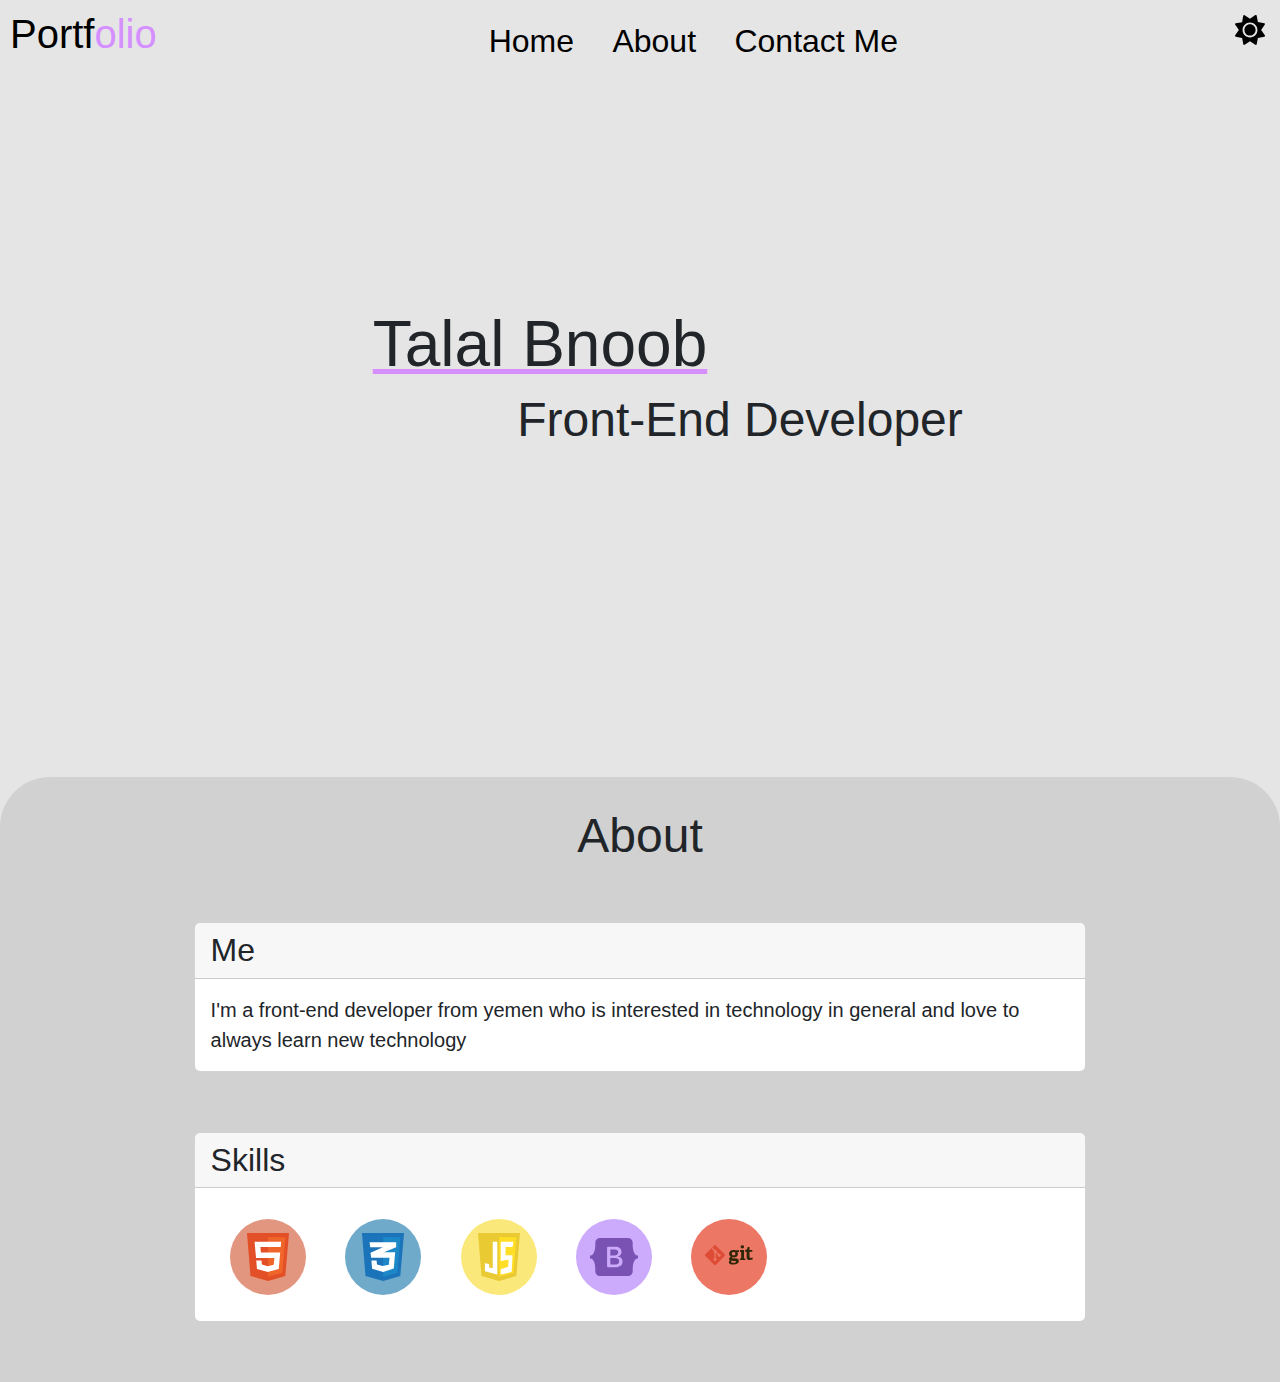
<file: index.html>
<!DOCTYPE html>
<html lang="en">
	<head>
		<meta charset="UTF-8" />
		<meta http-equiv="X-UA-Compatible" content="IE=edge" />
		<meta name="viewport" content="width=device-width, initial-scale=1.0" />
		<link rel="stylesheet" href="./assets/bootstrap/bootstrap.min.css">
		<link rel="stylesheet" href="style/style.css" />
		<title>Portfolio</title>
	</head>
	<body>
		<div class="ellipse ellipse1"></div>
		<div class="ellipse ellipse2"></div>
		<div class="ellipse ellipse3"></div>
		<div class="ellipse ellipse4"></div>

		<header>
            <div class="logo">
				<h1>Portf<span class="purpel">olio</span></h1>
			</div>
			<nav>
				<a href="index.html">Home</a>
				<a href="#about">About</a>
				<a href="contact.html">Contact Me</a>
			</nav>

			<div class="control">
					<i class="icon"><img class="modeIcon" src="./img/sun-solid.svg"></i>
			</div>
		</header>

		<section class="homeMain">
			<h1 class="name">Talal Bnoob</h1>
			<h1 class="role">Front-End Developer</h1>
		</section>

		<section class="about" id="about">
			<h1>About</h1>
			<div class="container">

				<div class="info flex">
					<div class="card whoAmI">
						<h2 class="card-header">
							Me
						</h2>
						<div class="card-body">
							<blockquote class="blockquote mb-0">
								<p>
									I'm a front-end developer from yemen who is interested in technology in general and love to always learn new technology
								</p>
							</blockquote>
						</div>
					</div>
					<div class="card skills">
						<h2 class="card-header">Skills</h2>
						<div class="card-body flex">
							<a href="https://www.w3schools.com/html" target="_blank">
								<div class="html">
									<img src="/img/html-1.svg" alt="html" />
								</div>
							</a>
							<a href="https://www.w3schools.com/css" target="_blank">
								<div class="css">
									<img src="/img/css-3.svg" alt="css" />
								</div>
							</a>
							<a href="https://www.javascript.com/" target="_blank">
								<div class="js">
									<img src="/img/javascript-1.svg" alt="js" />
								</div>
							</a>
							<a href="https://getbootstrap.com/" target="_blank">
								<div class="bootstrap">
									<img src="/img/bootstrap-5-1.svg" alt="bootstrap" />
								</div>
							</a>
							<a href="https://git-scm.com/" target="_blank">
								<div class="git">
									<img src="/img/git.svg" alt="git" />
								</div>
							</a>
					</div>
				</div>
				
				
			</div>
		</section>

		<script src="./assets/bootstrap/bootstrap.min.js"></script>
		<script src="./js/app.js"></script>
	</body>
</html>
</file>
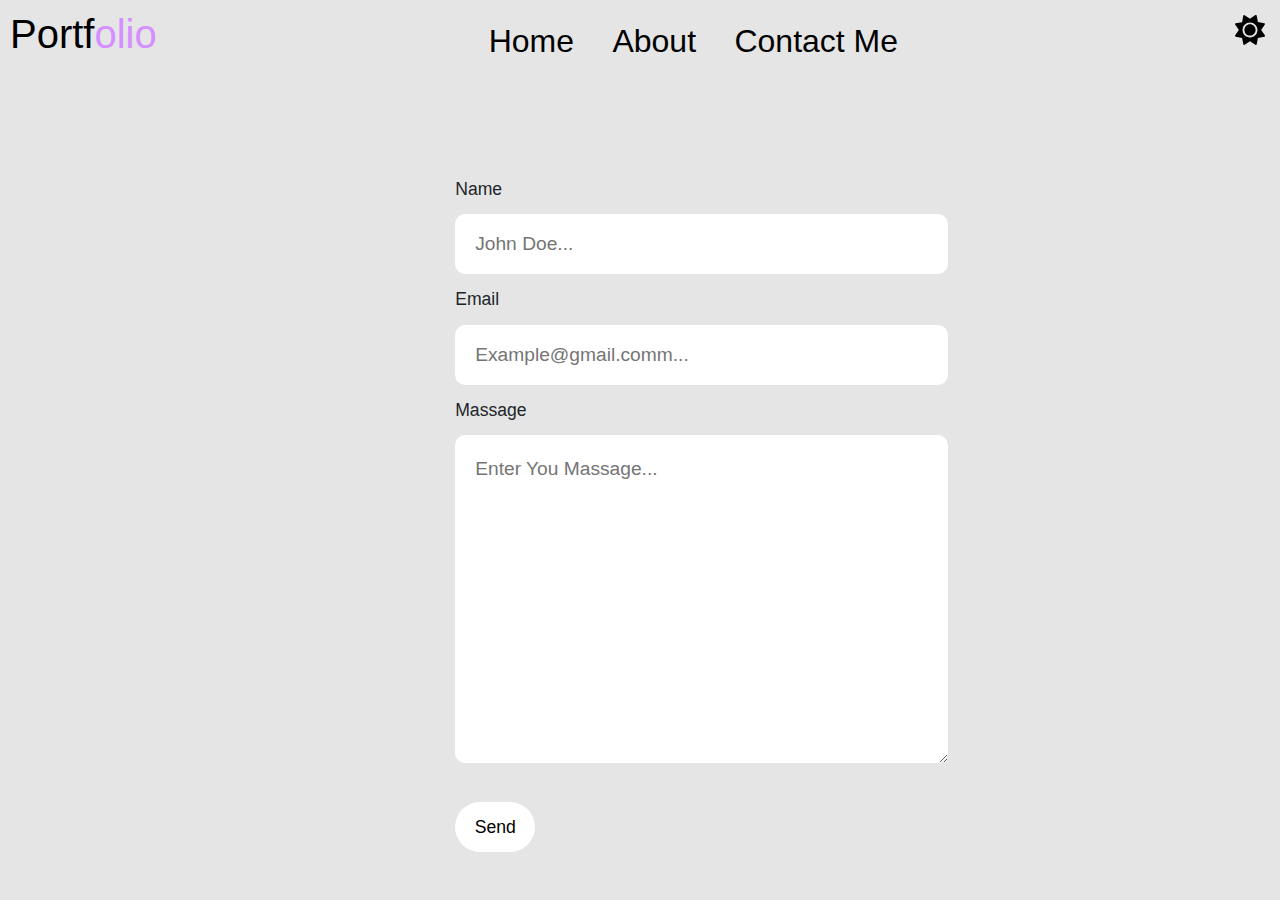
<file: contact.html>
<!DOCTYPE html>
<html lang="en">
	<head>
		<meta charset="UTF-8" />
		<meta http-equiv="X-UA-Compatible" content="IE=edge" />
		<meta name="viewport" content="width=device-width, initial-scale=1.0" />
		<link rel="stylesheet" href="./assets/bootstrap/bootstrap.min.css" />
		<link rel="stylesheet" href="style/style.css" />
		<link rel="stylesheet" href="style/contact.css" />
		<title>Portfolio</title>
	</head>
	<body>
		<header>
			<div class="logo">
				<h1>Portf<span class="purpel">olio</span></h1>
			</div>
			<nav>
				<a href="index.html">Home</a>
				<a href="index.html#about">About</a>
				<a href="#">Contact Me</a>
			</nav>

			<div class="control">
				<i class="icon"><img class="modeIcon" src="./img/sun-solid.svg" /></i>
			</div>
		</header>
		<div class="contactForm container">
			<form action="">
				<label for="name">
					Name
					<br />
					<input type="text" name="name" id="name" placeholder="John Doe..." required />
				</label>
				<br />
				<label for="email">
					Email
					<br />
					<input
						type="email"
						name="email"
						id="email"
						placeholder="Example@gmail.comm..."
						required
					/>
				</label>
				<br />
				<label for="massage">
					Massage
					<br />
					<textarea
						name="massage"
						id="massage"
						cols="43"
						rows="10"
						placeholder="Enter You Massage..."
						required
					></textarea>
				</label>
				<br />
				<button type="submit">Send</button>
			</form>
		</div>

		<script src="./assets/bootstrap/bootstrap.min.js"></script>
		<script src="./js/app2.js"></script>
	</body>
</html>
</file>
<file: style/style.css>
@import url('/assets/DMSans-Regular.ttf');
@import url('/assets/DMSans-Medium.ttf');
@import url('/assets/DMSans-Bold.ttf');

* {
	margin: 0;
	padding: 0;
	box-sizing: border-box;
	scroll-behavior: smooth;
}

body {
	background-color: #e5e5e5;
	font-family: 'DM Sans', sans-serif;
	/* font-size: 1vw; */
    min-width: 1280px ;
}

body.dark-mode {
	background-color: #333333;
}

/* .control {
	padding: 10px;
	background-color: #c5c1c1;
	border-radius: 50px;
	height: 60px;
	width: 60px;
} */

.icon img {
	margin: 15px;
	height: 30px;
	width: 30px;
	cursor: pointer;
}

.ellipse {
	border-radius: 50%;
	position: absolute;
	z-index: -1;
}

/* .ellipse.dark-mode {
	display: none;
} */

.ellipse1 {
	right: 30%;
	top: 20%;
	height: 200px;
	width: 200px;
	background: linear-gradient(291.11deg, #c5c1c1 20.42%, rgba(217, 217, 217, 0) 79.55%);
}
.ellipse1.dark-mode {
	background: linear-gradient(291.11deg, rgb(67, 67, 67) 20.42%, rgba(217, 217, 217, 0) 79.55%);
}

.ellipse2 {
	left: 5%;
	top: 0%;
	height: 200px;
	width: 200px;
	background: linear-gradient(291.11deg, #c5c1c1 15.42%, rgba(217, 217, 217, 0) 79.55%);
}

.ellipse2.dark-mode {
	background: linear-gradient(291.11deg, rgb(67, 67, 67) 15.42%, rgba(217, 217, 217, 0) 79.55%);
}

.ellipse3 {
	right: 5%;
	top: 80%;
	height: 250px;
	width: 250px;
	background: linear-gradient(291.11deg, #c5c1c1 20.42%, rgba(217, 217, 217, 0) 79.55%);
}

.ellipse3.dark-mode {
	background: linear-gradient(291.11deg, rgb(67, 67, 67) 20.42%, rgba(217, 217, 217, 0) 79.55%);
}

.ellipse4 {
	left: 20%;
	top: 60%;
	height: 300px;
	width: 300px;
	background: linear-gradient(291.11deg, #c5c1c1 7.42%, rgba(217, 217, 217, 0) 79.55%);
}

.ellipse4.dark-mode {
	background: linear-gradient(291.11deg, rgb(67, 67, 67) 7.42%, rgba(217, 217, 217, 0) 79.55%);
}

header {
	display: flex;
	justify-content: space-between;
}

.logo {
    margin: 10px;
	color: #000;
	font-size: 1.25em;
}

.logo.dark-mode {
	color: #fff;
}

.purpel {
	color: #d58fff;
}

.purpel.dark-mode {
	color: #a26bc2;
}

nav {
	display: flex;
	justify-content: space-around;
	font-size: 2em;
	align-items: center;
}

a {
	color: #000;
	text-decoration: none;
	padding: 0px 0.6em;
	margin-top: 5px;
}

a.dark-mode {
	color: #fff;
}

a:hover {
	color: #000;
	text-decoration: underline #d58fff 4px;
}

a.dark-mode:hover {
	text-decoration: underline #a26bc2 4px;
	color: #fff;
}

section.homeMain {
	display: flex;
	flex-direction: column;
	justify-content: center;
	align-items: center;
	/* position: absolute;
	top: 45%;
	left: 50%;
	transform: translate(-50%, -50%); */
	margin-top: 18%;
	margin-bottom: 25%;
}

.homeMain h1 {
	font-weight: 400;
	font-weight: 500;
}

.name {
	font-size: 4em;
	text-decoration: underline 5px #d58fff;
	transform: translateX(-100px);
}

.name.dark-mode {
	text-decoration: underline 5px #a26bc2;
	color: #fff;
}

.role {
	font-size: 3em;
	transform: translateX(100px);
}

.role.dark-mode {
	color: #fff;
}

.container {
	width: 95%;
	margin: auto;
}

section.about {
	background-color: #d2d1d1;
	border-radius: 50px 50px 0 0;
	/* TODO: Fix the height */
	/*height: 500px;*/
}

section.about.dark-mode {
	background-color: #323030;
}

section.about h1 {
	text-align: center;
	font-size: 3rem;
	padding-top: 30px;
	padding-bottom: 50px;
}

section.about.dark-mode h1 {
	color: #fff;
}

.flex {
	display: flex;
	flex-flow: 1 1;
}

.flex a div {
	border-radius: 50%;
	overflow: hidden;
	/* display: inline; */
	width: fit-content;
	/* height: fit-content; */
	cursor: pointer;
	margin: 10px;
}

.skills {
	width: 50%;
}
.skills img {
	display: flex;
	justify-content: center;
	align-items: center;
	height: 60px;
	width: 60px;
	padding: 8px;
	margin: 8px;
}

.skills h2 {
	font-size: 2em;
}

.html {
	background-color: #e3967f;
}

.css {
	background-color: #70aacb;
}

.js {
	background-color: #fbe87b;
}
.git {
	background-color: #ec7765;
}
.git img {
	padding-top: 20px;
}
.bootstrap {
	background-color: #ccabfc;
}

.html.dark-mode {
	background-color: #986454;
}

.css.dark-mode {
	background-color: #57829b;
}

.js.dark-mode {
	background-color: #a3964e;
}
.git.dark-mode {
	background-color: #9c5045;
}

.bootstrap.dark-mode {
	background-color: #9578c4;
}

.whoAmI {
	font-size: 1.5rem;
	/* height: 100px; */
	width: 50%;
	margin-right: 50px;
}

.whoAmI h2 {
	font-size: 2rem;
	/* padding-top: 15px; */
}

.card.dark-mode {
	background-color: #4b4a4a;
	color: #fff;
}

.card {
    margin-bottom: 100px;
}

@media screen and (max-width: 1280px){
    body{
        min-width: 860px;
    }
    
    .info.flex{
        flex-direction: column;
    }
    
    .whoAmI {
        width: 80%;
        margin-left: auto;
        margin-right: auto;
    }

    .skills {
        width: 80%;
        margin-left: auto;
        margin-right: auto;
    }

    .skills .card-body{
        flex-wrap: wrap;
    }

    .skills img {
	    height: 60px;
	    width: 60px;
	    padding: 6px;
    }


    .card {
        margin-bottom: 60px;
    }

    .git img{
        padding-top: 18px;
    }

    .ellipse {
        display: none;
    }
}
</file>
<file: style/contact.css>
.contactForm {
	margin-top: 100px;
	/* border: 2px solid #d58fff; */
	width: 50%;
	display: flex;
	justify-content: center;
	align-items: center;
}

form {
	width: 100%;
	margin: auto;
	padding-left: 20%;
}

input,
textarea,
button {
	margin: 12px auto;
}

input.dark-mode,
textarea.dark-mode,
button.dark-mode {
	color: #fff;
	background-color: rgb(108, 108, 108);
}

input,
textarea {
	font-size: 1.2rem;
	border-radius: 10px;
	border: none;
	padding: 20px;
}

input:focus,
textarea:focus {
	outline: #d58fff solid 4px;
}

input.dark-mode:focus,
textarea.dark-mode:focus {
	outline: #a26bc2 solid 4px;
}

input.dark-mode::placeholder{
    color: white;
}

textarea.dark-mode::placeholder{
    color: white;
}

input {
	width: 76%;
	height: 60px;
}

label {
	font-size: 1.1rem;
	width: 100%;
}

label.dark-mode {
	color: #fff;
}

button {
	border: none;
	border-radius: 30px;
	background-color: white;
	padding: 10px;
	width: 80px;
	height: 50px;
	font-size: 1.1rem;
	margin-top: 20px;
}

button:hover {
	outline: 4px solid #d58fff;
}

button:active {
	outline: none;
	background-color: #d58fff;
	color: white;
}

button.dark-mode:hover {
	outline: 4px solid #a26bc2;
}

button.dark-mode:active {
	background-color: #a26bc2;
	color: white;
}


@media screen and (max-width: 1280px){
    input {
	width: 100%;
	height: 60px;
}

textarea{
    width: 100%;
}

}
</file>
